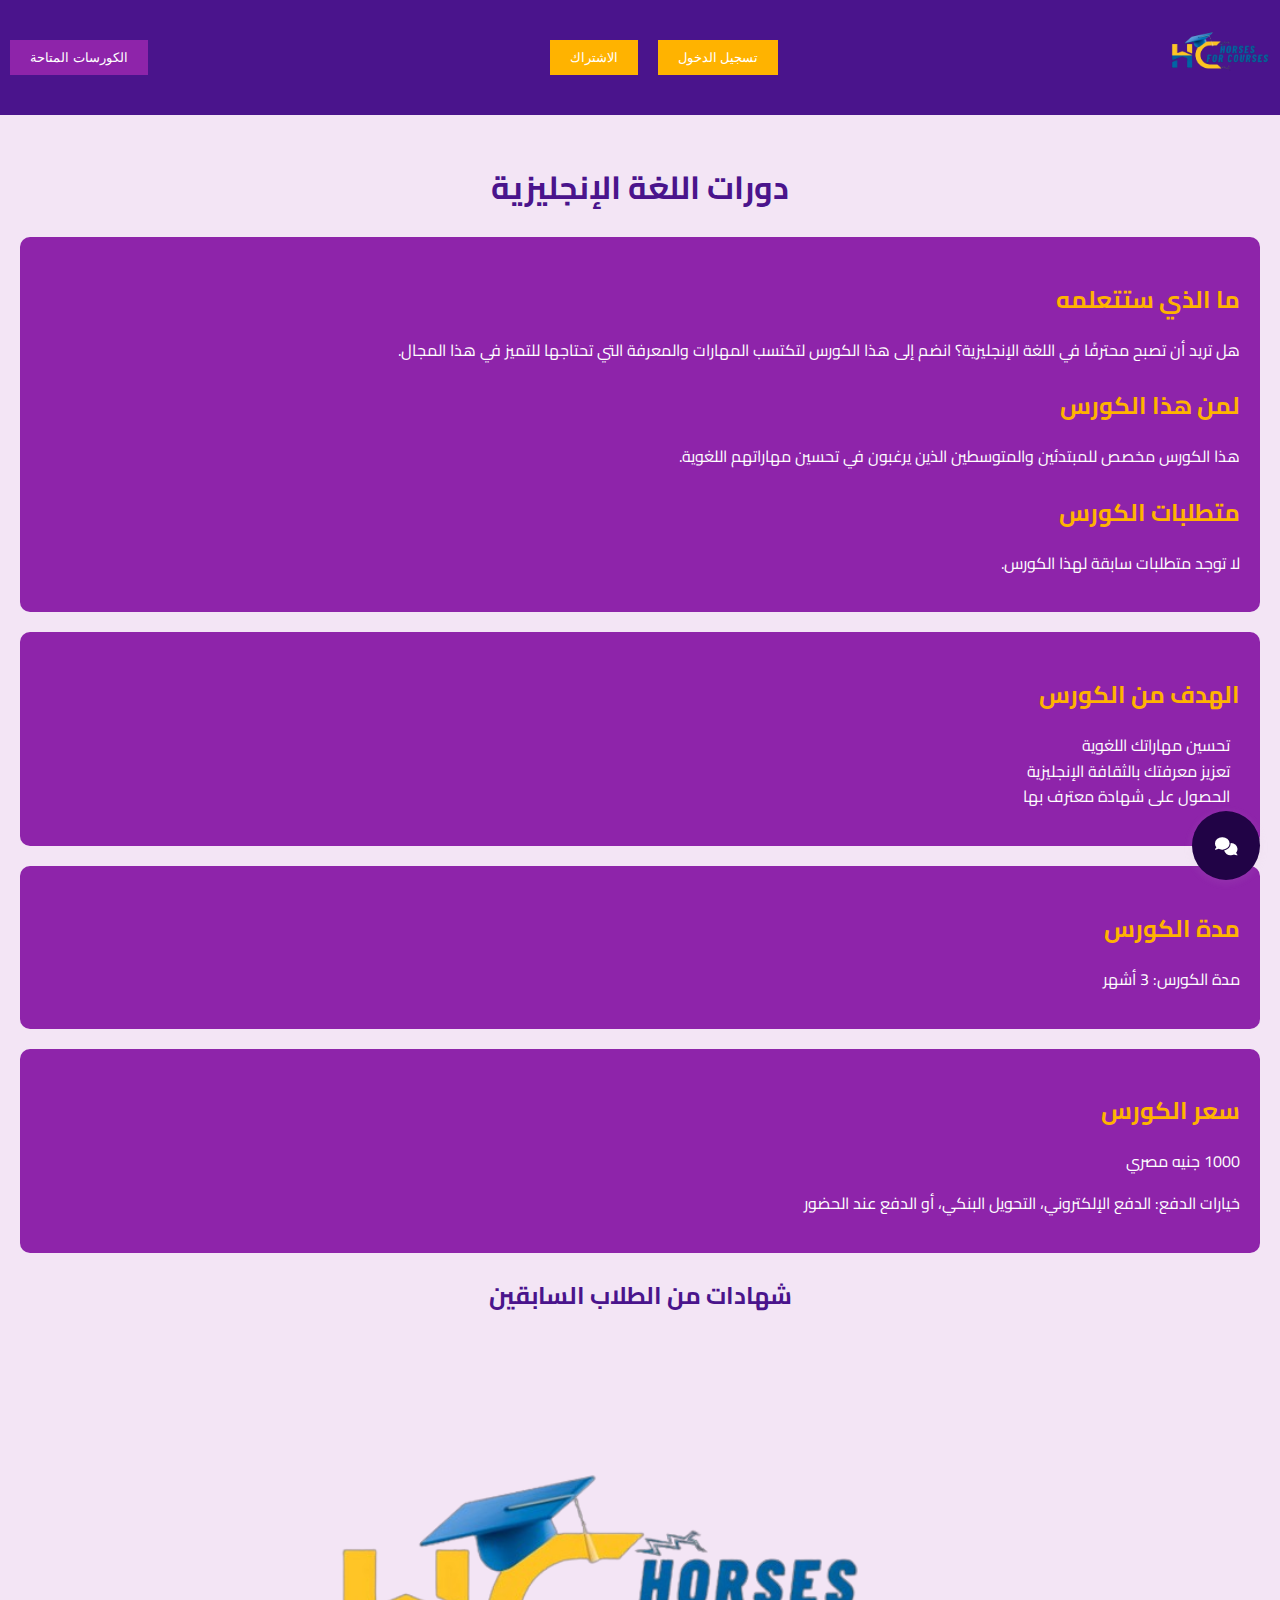
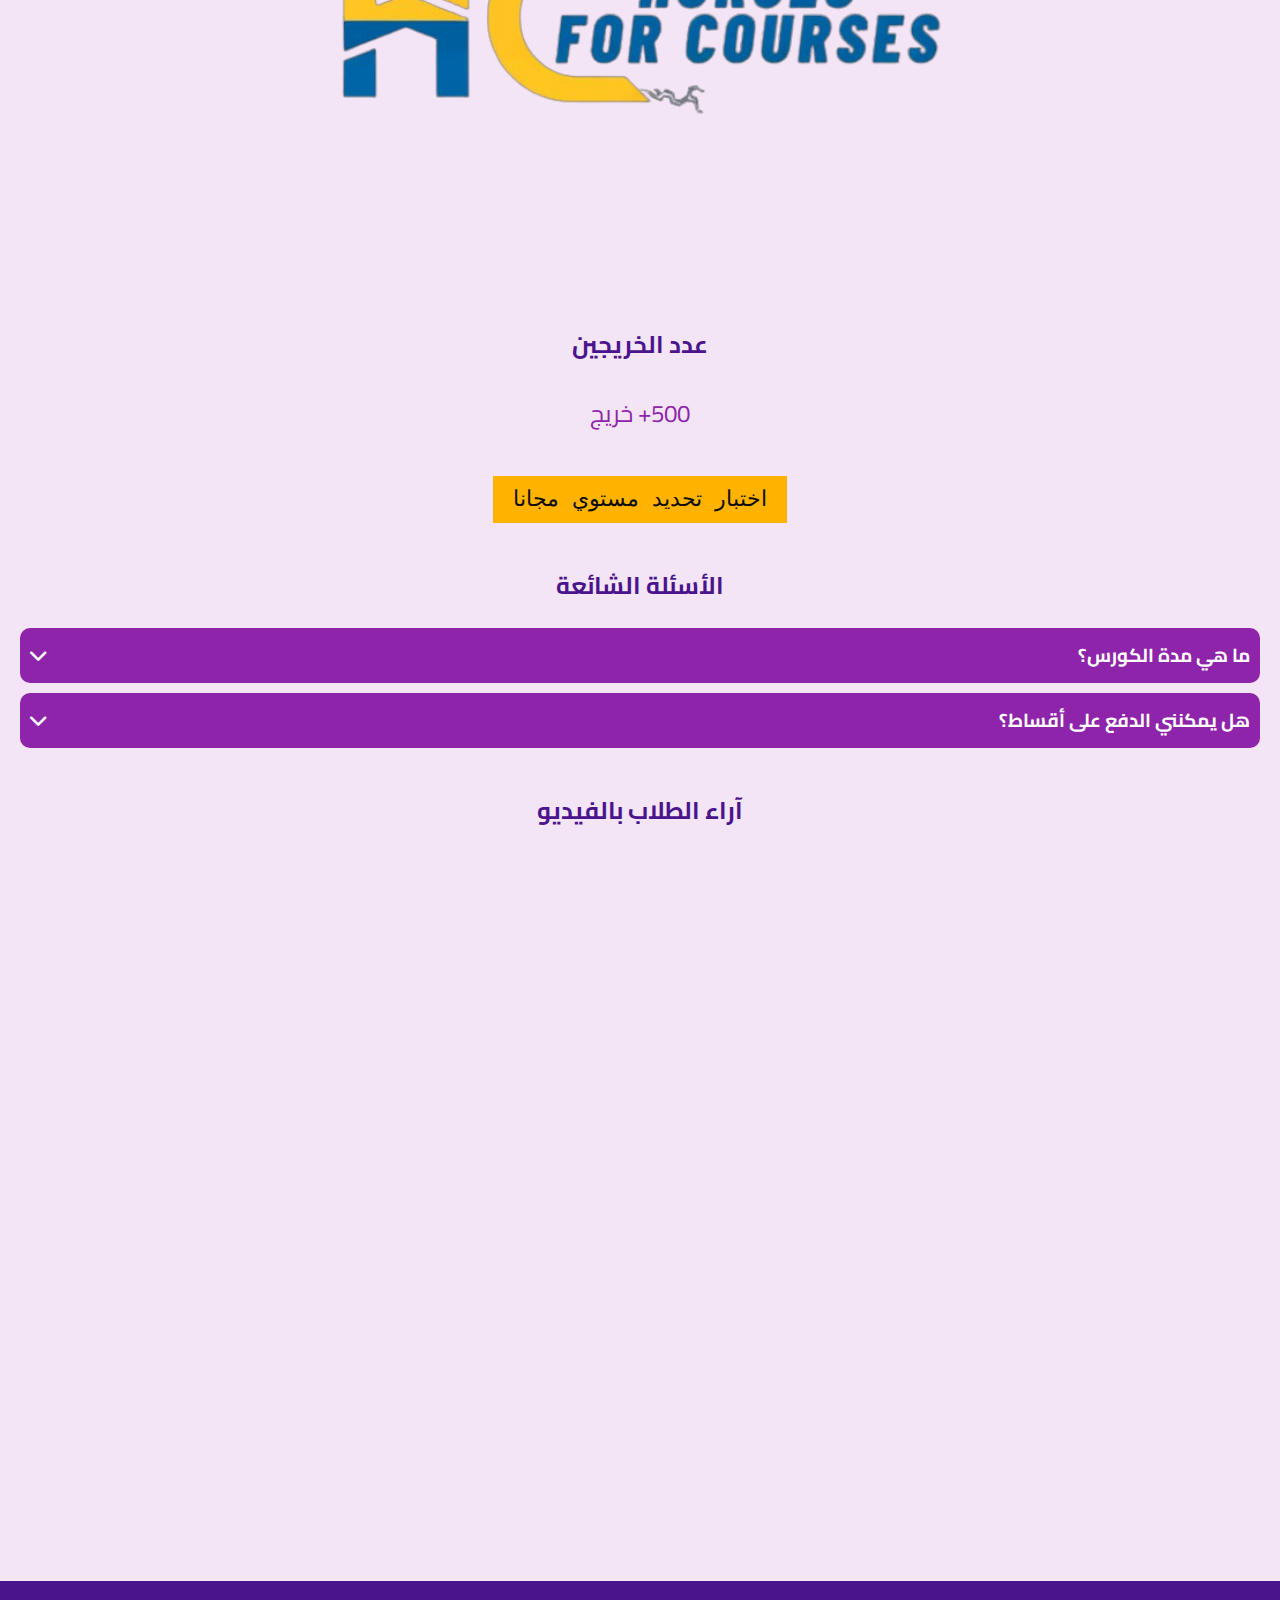
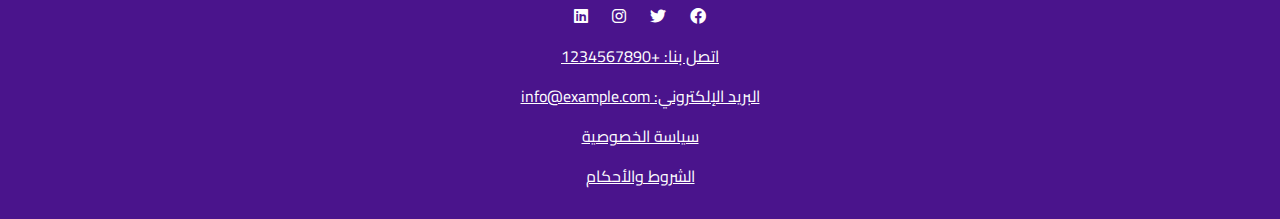
<file: horses for courses/index.html>
<!DOCTYPE html>
<html lang="ar">
<head>
    <meta charset="UTF-8">
    <meta name="viewport" content="width=device-width, initial-scale=1.0">
    <title>موقع دورات اللغة الإنجليزية</title>
    <link rel="stylesheet" href="style.css">
    <link rel="icon" type="image/x-icon" href="horses-for-courses.ico">
    <meta property="og:image" content="horses for courses.png">
    <meta property="og:image:alt" content="موقع لحجز كورسات انجليزي">
    <link rel="stylesheet" href="https://cdnjs.cloudflare.com/ajax/libs/font-awesome/6.0.0-beta3/css/all.min.css">
</head>
<body>
    <!-- الهيدر -->
    <header class="header">
        <div class="logo">
            <img src="horses for courses.png" alt="شعار الموقع">
        </div>
        <div class="header-buttons">
            <a href="login/تسجيل الدخول.html"><button class="btn login">تسجيل الدخول</button></a>
           <a href="login/الاشتراك .html"> <button class="btn signup">الاشتراك</button></a>
        </div>
        <!-- القائمة المنسدلة للكورسات المتاحة في الهيدر -->
        <div class="dropdown">
            <button class="dropbtn">الكورسات المتاحة</button>
            <div class="dropdown-content">
                <a href="#">كورس 1</a>
                <a href="#">كورس 2</a>
                <a href="#">كورس 3</a>
            </div>
        </div>
    </header>

    <!-- محتوى الصفحة -->
    <main>
        <section class="course-info">
            <h1>دورات اللغة الإنجليزية</h1>
            <div class="course-description">
                <h2>ما الذي ستتعلمه</h2>
                <p>هل تريد أن تصبح محترفًا في اللغة الإنجليزية؟ انضم إلى هذا الكورس لتكتسب المهارات والمعرفة التي تحتاجها للتميز في هذا المجال.</p>
                <h2>لمن هذا الكورس</h2>
                <p>هذا الكورس مخصص للمبتدئين والمتوسطين الذين يرغبون في تحسين مهاراتهم اللغوية.</p>
                <h2>متطلبات الكورس</h2>
                <p>لا توجد متطلبات سابقة لهذا الكورس.</p>
            </div>
            <div class="course-goals">
                <h2>الهدف من الكورس</h2>
                <ul>
                    <li><i class="icon"></i> تحسين مهاراتك اللغوية</li>
                    <li><i class="icon"></i> تعزيز معرفتك بالثقافة الإنجليزية</li>
                    <li><i class="icon"></i> الحصول على شهادة معترف بها</li>
                </ul>
            </div>
            <div class="course-duration">
                <h2>مدة الكورس</h2>
                <p><i class="icon"></i> مدة الكورس: 3 أشهر</p>
            </div>
            <div class="course-price">
                <h2>سعر الكورس</h2>
                <p><i class="icon"></i> 1000 جنيه مصري</p>
                <p>خيارات الدفع: الدفع الإلكتروني، التحويل البنكي، أو الدفع عند الحضور</p>
            </div>
        </section>

        <section class="testimonials">
            <h2>شهادات من الطلاب السابقين</h2>
            <div class="testimonial-slider">
                <div class="testimonial">
                    <img src="horses for courses.png" alt="رأي طالب 1">
                </div>
                <div class="testimonial">
                    <img src="horses for courses.png" alt="رأي طالب 2">
                </div>
                <div class="testimonial">
                    <img src="horses for courses.png" alt="رأي طالب 3">
                </div>
            </div>
        </section>

        <section class="graduates">
            <h2>عدد الخريجين</h2>
            <p>500+ خريج</p>
        </section>

        <section class="call-to-action">
            <a href="test/index.html"><button class="btn signup">اختبار تحديد مستوي مجانا</button></a> 
        </section>

        <section class="faq">
            <h2>الأسئلة الشائعة</h2>
            <div class="faq-item">
                <h3>ما هي مدة الكورس؟ <i class="fas fa-chevron-down"></i></h3>
                <p>مدة الكورس هي 3 أشهر.</p>
            </div>
            <div class="faq-item">
                <h3>هل يمكنني الدفع على أقساط؟ <i class="fas fa-chevron-down"></i></h3>
                <p>نعم، يمكنكم الدفع على أقساط مريحة.</p>
            </div>
        </section>

        <!-- قسم فيديوهات آراء الطلاب -->
        <section class="student-videos">
            <h2>آراء الطلاب بالفيديو</h2>
            <div class="video-container">
                <div class="video">
                    <iframe src="https://www.youtube.com/embed/VIDEO_ID_1" frameborder="0" allowfullscreen></iframe>
                </div>
                <div class="video">
                    <iframe src="https://www.youtube.com/embed/VIDEO_ID_2" frameborder="0" allowfullscreen></iframe>
                </div>
                <div class="video">
                    <iframe src="https://www.youtube.com/embed/VIDEO_ID_3" frameborder="0" allowfullscreen></iframe>
                </div>
            </div>
        </section>
    </main>


    <div class="chat-button" onclick="toggleChat()">
        <i class="fas fa-comments"></i>
    </div>
    <div class="chat-window" id="chatWindow">
        <div class="chat-header">
            <span>المساعد الذكي <span class="chat-status" id="chatStatus">&#9679;</span></span>
            <div>
                <button class="minimize-button" onclick="minimizeChat()">_</button>
                <button class="close-button" onclick="toggleChat()">x</button>
            </div>
        </div>
        <div class="chat-body" id="chatBody">
            <!-- Predefined questions -->
            <div class="predefined-questions">
             <p style="font-family: Georgia, 'Times New Roman', Times, serif; direction: rtl;">انا مساعد <span style="color: #FFB300; direction: ltr;">horses-for-courses</span> الذكي يمكنك التواصل معي </p>
            </div>
            <div class="predefined-questions">
                <button onclick="sendPredefinedMessage('معلومات عن الدورات')">معلومات عن الدورات</button>
                <button onclick="sendPredefinedMessage('الدورات المتاحة')">الدورات المتاحة</button>
                <button onclick="sendPredefinedMessage('مدة الدورة')">مدة الدورة</button>
                <button onclick="sendPredefinedMessage('رسوم الدورة')">رسوم الدورة</button>
                <button onclick="sendPredefinedMessage('التواصل مع مشرف')">التواصل مع مشرف</button>
            </div>
        </div>
        <div class="chat-footer">
            <input type="text" id="userInput" placeholder="اكتب رسالتك هنا..." onkeypress="if(event.key === 'Enter') sendMessage()">
            <button onclick="sendMessage()">إرسال</button>
        </div>
    </div>
    <!-- الفوتر -->
    <footer class="footer">
        <div class="social-media">
            <a href="https://facebook.com"><i class="fab fa-facebook"></i></a>
            <a href="https://twitter.com"><i class="fab fa-twitter"></i></a>
            <a href="https://instagram.com"><i class="fab fa-instagram"></i></a>
            <a href="https://linkedin.com"><i class="fab fa-linkedin"></i></a>
        </div>
        <div class="contact-info">
            <a href="tel:+1234567890">اتصل بنا: +1234567890</a>
            <a href="mailto:info@example.com">البريد الإلكتروني: info@example.com</a>
        </div>
        <div class="footer-links">
            <a href="#">سياسة الخصوصية</a>
            <a href="#">الشروط والأحكام</a>
        </div>
    </footer>

    <!-- السكريبتات -->
    <script src="main.js"></script>
</body>
</html>
</file>
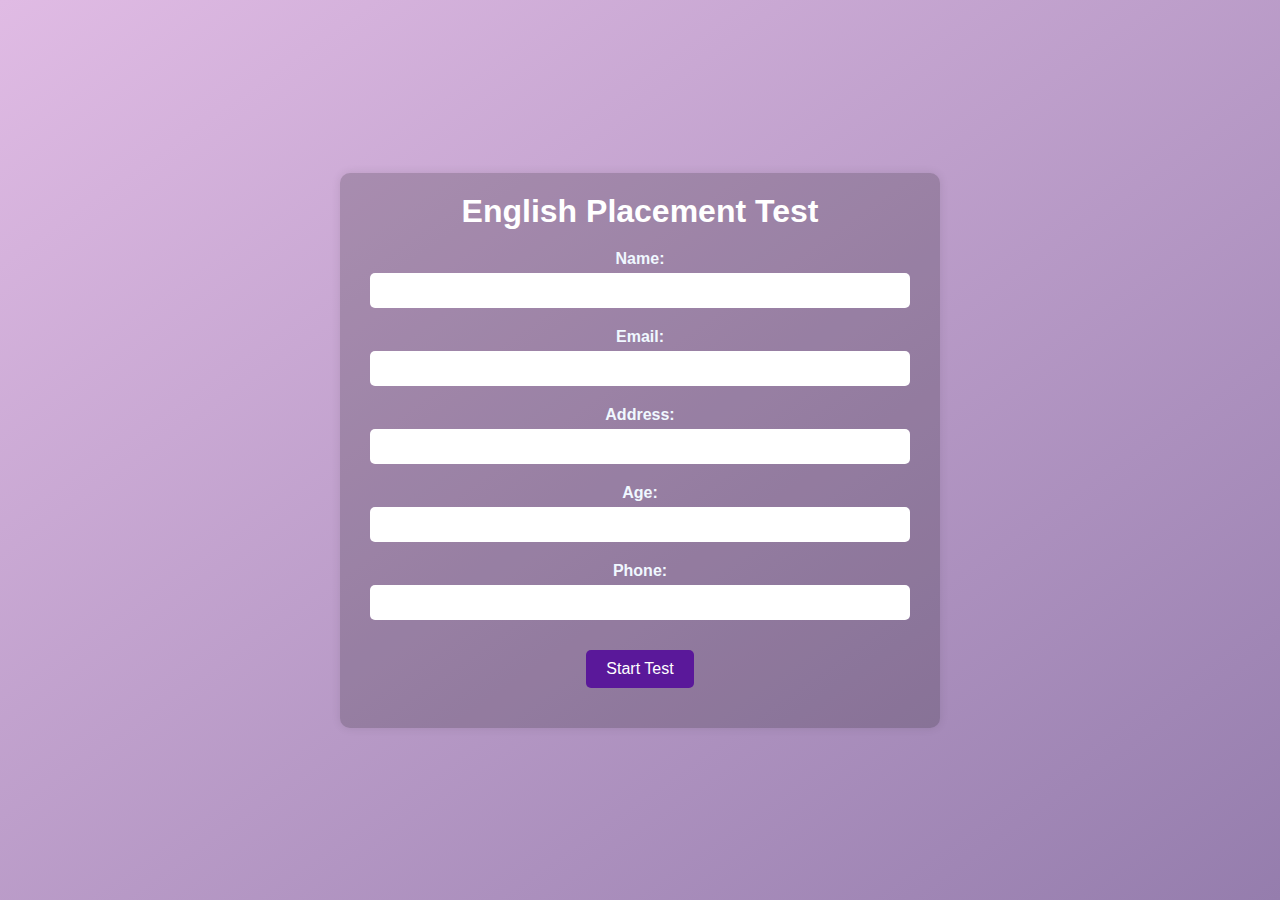
<file: horses for courses/test/index.html>
<!DOCTYPE html>
<html lang="en">
<head>
    <meta charset="UTF-8">
    <meta name="viewport" content="width=device-width, initial-scale=1.0">
    <link rel="icon" type="image/x-icon" href="horses-for-courses.ico">
    <meta property="og:image" content="horses for courses.png">
    <!-- يمكنك أيضًا إضافة وصف للصورة -->
    <meta property="og:image:alt" content="موقع لحجز كورسات انجليزي">

    <title>English Placement Test</title>
    <link rel="stylesheet" href="style.css">
</head>
<body>
    <div class="container">
        <h1>English Placement Test</h1>
        <div id="user-info-container">
            <label for="name">Name:</label>
            <input type="text" id="name" required>
            <label for="email">Email:</label>
            <input type="email" id="email" required>
            <label for="address">Address:</label>
            <input type="text" id="address" required>
            <label for="age">Age:</label>
            <input type="number" id="age" required>
            <label for="phone">Phone:</label>
            <input type="text" id="phone" required>
            <button onclick="startTest()">Start Test</button>
        </div>
        <div id="question-container" style="display:none;"></div>
        <button id="next-btn" onclick="nextQuestion()" style="display:none;">Next</button>
        <button id="submit-btn" onclick="submitTest()" style="display:none;">Submit</button>
    </div>
    <script src="script.js"></script>
</body>
</html>
</file>
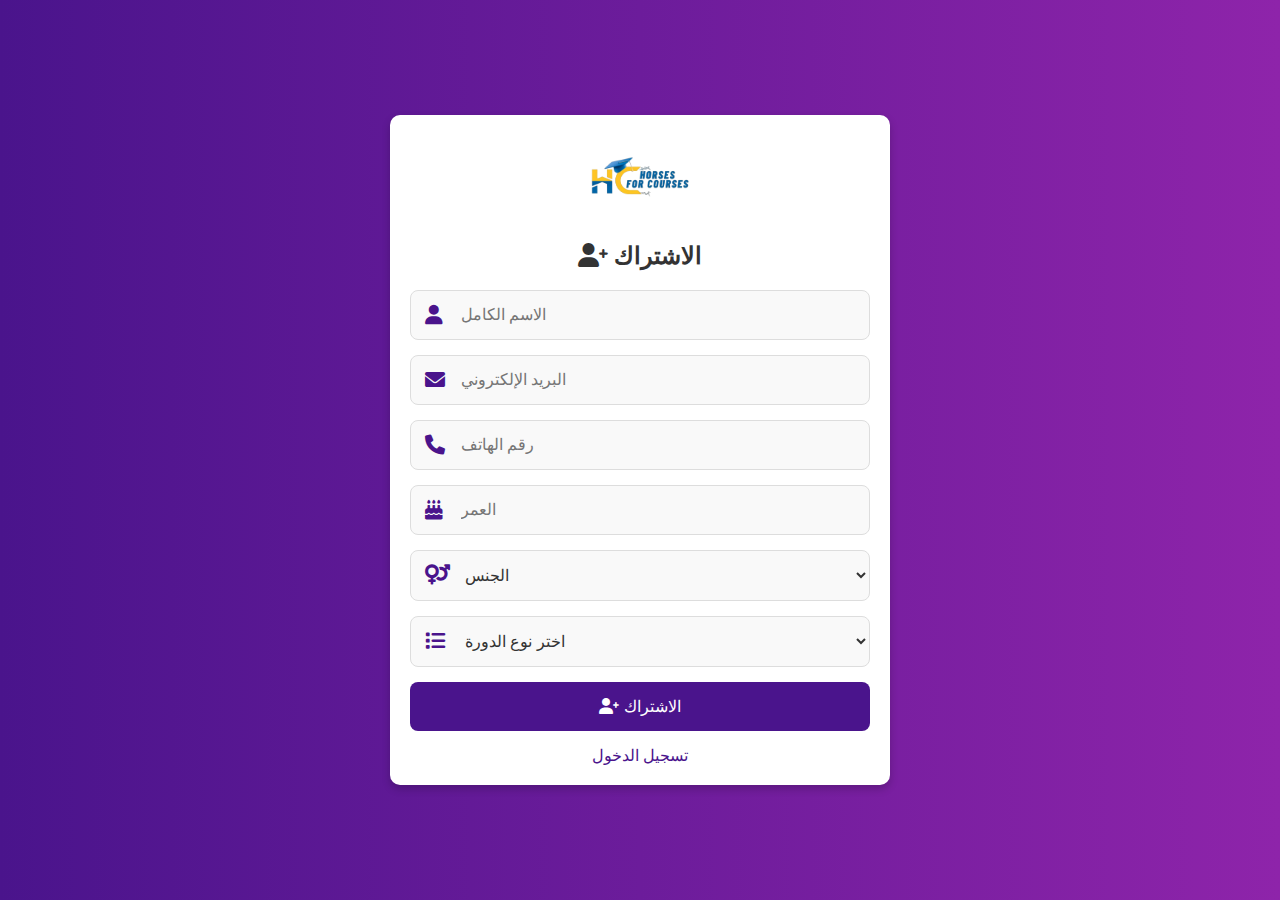
<file: horses for courses/login/الاشتراك .html>
<!DOCTYPE html>
<html lang="ar">
<head>
    <meta charset="UTF-8">
    <meta name="viewport" content="width=device-width, initial-scale=1.0">
    <title>الاشتراك</title>
    <link rel="stylesheet" href="styles.css">
    <link rel="icon" type="image/x-icon" href="horses-for-courses.ico">

    <link rel="stylesheet" href="https://cdnjs.cloudflare.com/ajax/libs/font-awesome/6.0.0-beta3/css/all.min.css">
</head>
<body>
    <div class="form-container">
        <img src="horses for courses.png" alt="لوجو الموقع" class="logo">
        <form action="#" method="post">
            <h1><i class="fas fa-user-plus"></i> الاشتراك</h1>
            <div class="input-group">
                <i class="fas fa-user"></i>
                <input type="text" placeholder="الاسم الكامل" required>
            </div>
            <div class="input-group">
                <i class="fas fa-envelope"></i>
                <input type="email" placeholder="البريد الإلكتروني" required>
            </div>
            <div class="input-group">
                <i class="fas fa-phone"></i>
                <input type="tel" placeholder="رقم الهاتف" required>
            </div>
            <div class="input-group">
                <i class="fas fa-cake-candles"></i>
                <input type="number" placeholder="العمر" min="1" max="90" required>
            </div>
            <div class="input-group">
                <i class="fas fa-venus-mars"></i>
                <select required>
                    <option value="" disabled selected>الجنس</option>
                    <option value="male">ذكر</option>
                    <option value="female">أنثى</option>
                </select>
            </div>
            <div class="input-group">
                <i class="fas fa-list"></i>
                <select required>
                    <option value="" disabled selected>اختر نوع الدورة</option>
                    <option value="children">كورس أطفال</option>
                    <option value="translation">كورس ترجمة</option>
                    <option value="language">كورس لغة</option>
                    <option value="other">أخرى</option>
                </select>
            </div>
            
            <button type="submit"><i class="fas fa-user-plus"></i> الاشتراك</button>
            <a href="تسجيل الدخول.html" class="toggle-form">تسجيل الدخول</a>
        </form>
    </div>
</body>
</html>
</file>
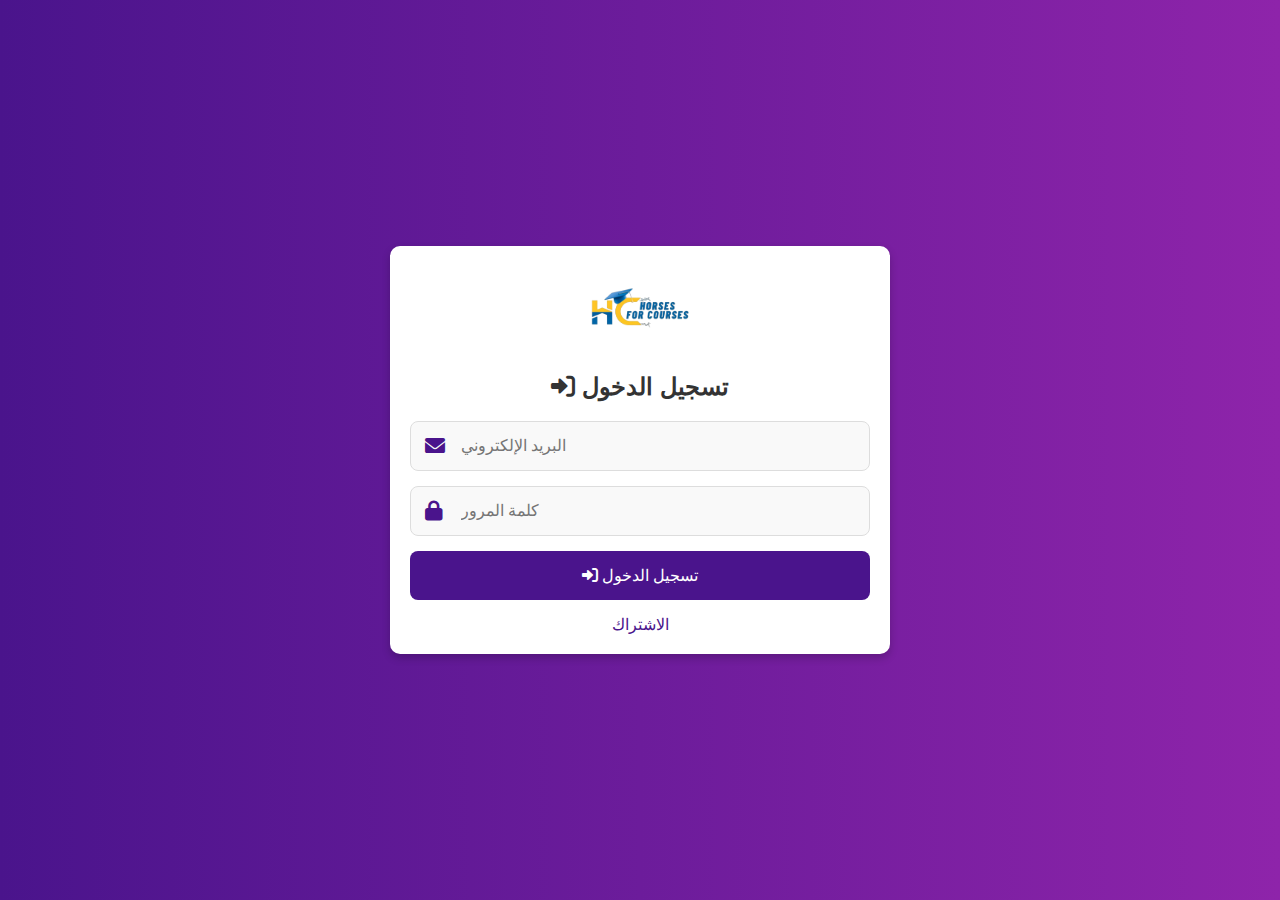
<file: horses for courses/login/تسجيل الدخول.html>
<!DOCTYPE html>
<html lang="ar">
<head>
    <meta charset="UTF-8">
    <meta name="viewport" content="width=device-width, initial-scale=1.0">
    <title>تسجيل الدخول</title>
    <link rel="stylesheet" href="styles.css">
    <link rel="icon" type="image/x-icon" href="horses-for-courses.ico">

    <link rel="stylesheet" href="https://cdnjs.cloudflare.com/ajax/libs/font-awesome/6.0.0-beta3/css/all.min.css">
</head>
<body>
    <div class="form-container">
        <img src="horses for courses.png" alt="لوجو الموقع" class="logo">
        <form action="#" method="post">
            <h1><i class="fas fa-sign-in-alt"></i> تسجيل الدخول</h1>
            <div class="input-group">
                <i class="fas fa-envelope"></i>
                <input type="email" placeholder="البريد الإلكتروني" required>
            </div>
            <div class="input-group">
                <i class="fas fa-lock"></i>
                <input type="password" placeholder="كلمة المرور" required>
            </div>
            <button><i class="fas fa-sign-in-alt"></i> تسجيل الدخول</button>
            <a href="الاشتراك .html" class="toggle-form">الاشتراك</a>
        </form>
    </div>
</body>
</html>
</file>
<file: horses for courses/style.css>
/* الخطوط والألوان الأساسية */
@import url('https://fonts.googleapis.com/css2?family=Cairo:wght@300;400;700&display=swap');

:root {
    --primary-color: #4A148C;
    --secondary-color: #8E24AA;
    --accent-color: #FFB300;
    --text-color: #FFFFFF;
    --background-color: #F3E5F5;
}

body {
    font-family: 'Cairo', sans-serif;
    color: var(--text-color);
    background-color: var(--background-color);
    margin: 0;
    padding: 0;
    direction: rtl;
}

/* الهيدر */
.header {
    display: flex;
    justify-content: space-between;
    align-items: center;
    background-color: var(--primary-color);
    padding: 10px 20px;
}

.header .logo img {
    max-width: 100px;
}

.header-buttons .btn {
    background-color: var(--accent-color);
    color: var(--text-color);
    border: none;
    padding: 10px 20px;
    margin-left: 10px;
    cursor: pointer;
    transition: background-color 0.3s;
}

.header-buttons .btn:hover {
    background-color: var(--secondary-color);
}

/* محتوى الصفحة */
main {
    padding: 20px;
}

.course-info h1 {
    color: var(--primary-color);
    text-align: center;
    margin-bottom: 20px;
}

.course-info .course-description,
.course-info .course-goals,
.course-info .course-duration,
.course-info .course-price {
    background-color: var(--secondary-color);
    border-radius: 10px;
    padding: 20px;
    margin-bottom: 20px;
}

.course-info h2 {
    color: var(--accent-color);
    margin-bottom: 10px;
}

.course-info p,
.course-info ul {
    color: var(--text-color);
    line-height: 1.6;
}

.course-info ul {
    list-style: none;
    padding: 0;
}

.course-info ul li {
    display: flex;
    align-items: center;
}

.course-info ul li .icon {
    margin-right: 10px;
}

/* شهادات الطلاب */
.testimonials {
    text-align: center;
    margin-bottom: 40px;
}

.testimonials h2 {
    color: var(--primary-color);
    margin-bottom: 20px;
}

.testimonial-slider {
    display: flex;
    overflow: hidden;
    position: relative;
    width: 100%;
}

.testimonial {
    min-width: 100%;
    transition: transform 1s ease;
}

.testimonial img {
    width: 50%;
    border-radius: 10px;
}

/* عدد الخريجين */
.graduates {
    text-align: center;
    margin-bottom: 40px;
}

.graduates h2 {
    color: var(--primary-color);
    margin-bottom: 10px;
}

.graduates p {
    color: var(--secondary-color);
    font-size: 1.5em;
}

/* دعوة للعمل */
.call-to-action {
    text-align: center;
    margin-bottom: 40px;
}

.call-to-action .btn {
    background-color: var(--accent-color);
    color: #0c0c0c;
    border: none;
    padding: 10px 20px;
    cursor: pointer;
    transition: background-color 0.3s;
    font-family: monospace;
    font-size: 22px;
}

.call-to-action .btn:hover {
    background-color: var(--secondary-color);
}

/* الأسئلة الشائعة */
.faq {
    margin-bottom: 40px;
}

.faq h2 {
    color: var(--primary-color);
    margin-bottom: 20px;
    text-align: center;
}

.faq-item {
    background-color: var(--secondary-color);
    border-radius: 10px;
    margin-bottom: 10px;
    padding: 10px;
    cursor: pointer;
    transition: background-color 0.3s;
}

.faq-item:hover {
    background-color: var(--accent-color);
}

.faq-item h3 {
    display: flex;
    justify-content: space-between;
    align-items: center;
    color: var(--text-color);
    margin: 0;
}

.faq-item p {
    display: none;
    margin-top: 10px;
    color: var(--text-color);
}

/* الفوتر */
.footer {
    background-color: var(--primary-color);
    color: var(--text-color);
    padding: 20px;
    text-align: center;
}

.footer .social-media a {
    color: var(--text-color);
    margin: 0 10px;
    transition: color 0.3s;
}

.footer .social-media a:hover {
    color: var(--accent-color);
}

.footer .contact-info a,
.footer .footer-links a {
    color: var(--text-color);
    display: block;
    margin: 10px 0;
    transition: color 0.3s;
}

.footer .contact-info a:hover,
.footer .footer-links a:hover {
    color: var(--accent-color);
}

/* تجاوب التصميم */
@media (max-width: 768px) {
    .header {
        flex-direction: column;
        text-align: center;
    }

    .header .header-buttons {
        margin-top: 10px;
    }

    .testimonials,
    .faq {
        padding: 0 10px;
    }

    .testimonial {
        flex-direction: column;
    }
}




/* تنسيق الهيدر */
.header {
    display: flex;
    justify-content: space-between;
    align-items: center;
    padding: 10px;
    background-color: var(--primary-color);
    color: var(--text-color);
}

.header .logo img {
    width: 100px;
}

.header .header-buttons {
    display: flex;
    gap: 10px;
}

.header .header-buttons .btn {
    padding: 10px 20px;
    border: none;
    cursor: pointer;
}

.header .dropdown {
    position: relative;
    display: inline-block;
}

.header .dropbtn {
    background-color: var(--secondary-color);
    color: var(--text-color);
    padding: 10px 20px;
    border: none;
    cursor: pointer;
}

.header .dropdown-content {
    display: none;
    position: absolute;
    background-color: var(--background-color);
    min-width: 160px;
    box-shadow: 0px 8px 16px 0px rgba(0,0,0,0.2);
    z-index: 1;
}

.header .dropdown-content a {
    color: var(--primary-color);
    padding: 12px 16px;
    text-decoration: none;
    display: block;
    transition: background-color 0.3s;
}

.header .dropdown-content a:hover {
    background-color: var(--accent-color);
}

.header .dropdown:hover .dropdown-content {
    display: block;
}

.header .dropdown:hover .dropbtn {
    background-color: var(--accent-color);
}

/* فيديوهات الطلاب */
.student-videos {
    text-align: center;
    margin-bottom: 40px;
}

.student-videos h2 {
    color: var(--primary-color);
    margin-bottom: 20px;
}

.video-container {
    display: flex;
    flex-wrap: wrap;
    justify-content: center;
    gap: 20px;
}

.video {
    flex: 1 1 100%;
    max-width: 560px;
}

.video iframe {
    width: 100%;
    height: 315px;
}

/* قائمة الدورات */
.available-courses {
    text-align: center;
    margin-bottom: 40px;
}

.available-courses h2 {
    color: var(--primary-color);
    margin-bottom: 20px;
}

.dropdown {
    position: relative;
    display: inline-block;
}

.dropbtn {
    background-color: var(--secondary-color);
    color: var(--text-color);
    padding: 10px 20px;
    border: none;
    cursor: pointer;
}

.dropdown-content {
    display: none;
    position: absolute;
    background-color: var(--background-color);
    min-width: 160px;
    box-shadow: 0px 8px 16px 0px rgba(0,0,0,0.2);
    z-index: 1;
}

.dropdown-content a {
    color: var(--primary-color);
    padding: 12px 16px;
    text-decoration: none;
    display: block;
    transition: background-color 0.3s;
}

.dropdown-content a:hover {
    background-color: var(--accent-color);
}

.dropdown:hover .dropdown-content {
    display: block;
}

.dropdown:hover .dropbtn {
    background-color: var(--accent-color);
}

/* التكيف مع الشاشات الصغيرة */
@media screen and (max-width: 768px) {
    .header {
        flex-direction: column;
    }

    .header .logo img {
        width: 80px;
    }

    .header .header-buttons {
        flex-direction: column;
        gap: 5px;
    }

    .header .dropdown {
        margin-top: 10px;
    }

    .video-container {
        flex-direction: column;
    }

    .video iframe {
        height: 200px;
    }
}



/* زر الدردشة */
.chat-button {
    position: fixed;
    bottom: 20px;
    right: 20px;
    background-color: #4CAF50;
    color: white;
    border: none;
    border-radius: 50%;
    padding: 15px;
    cursor: pointer;
    font-size: 18px;
    box-shadow: 0px 4px 8px rgba(0,0,0,0.2);
}

.chat-button:hover {
    background-color: #45a049;
}

/* نافذة الدردشة */
.chat-window {
    display: none;
    position: fixed;
    bottom: 70px;
    right: 20px;
    width: 300px;
    height: 400px;
    background-color: white;
    border: 1px solid #ccc;
    border-radius: 10px;
    box-shadow: 0px 4px 8px rgba(0,0,0,0.2);
    overflow: hidden;
}

.chat-output {
    height: 80%;
    padding: 10px;
    overflow-y: auto;
    border-bottom: 1px solid #ccc;
}

.chat-input {
    width: 100%;
    padding: 10px;
    border: none;
    box-sizing: border-box;
}

.chat-input:focus {
    outline: none;
}

.chat-button {
    position: fixed;
    bottom: 20px;
    left: 20px;
    background-color: #210346;
    color: var(--text-color);
    border: none;
    border-radius: 50%;
    width: 38px;
    height: 39px;
    display: flex;
    justify-content: center;
    align-items: center;
    cursor: pointer;
    box-shadow: 0 2px 10px rgba(214, 207, 207, 0.1);
    transition: background-color 0.3s;
}

.chat-button:hover {
    background-color: var(--secondary-color);
}

.chat-window {
    position: fixed;
    bottom: 90px;
    right: 20px;
    width: 300px;
    height: 400px;
    background-color: var(--background-color);
    border-radius: 10px;
    box-shadow: 0 2px 10px rgba(0, 0, 0, 0.1);
    display: none;
    flex-direction: column;
}

.chat-header {
    background-color: var(--primary-color);
    color: var(--text-color);
    padding: 10px;
    display: flex;
    justify-content: space-between;
    align-items: center;
    border-top-left-radius: 10px;
    border-top-right-radius: 10px;
}

.chat-body {
    flex: 1;
    padding: 10px;
    overflow-y: auto;
    display: flex;
    flex-direction: column;
}

.message {
    background-color: var(--secondary-color);
    color: var(--text-color);
    padding: 10px;
    border-radius: 10px;
    margin-bottom: 10px;
    max-width: 80%;
    position: relative;
    margin: 16px;
}

.user-message {
    align-self: flex-end;
    background-color: var(--primary-color);
    margin: 20px;
}

.bot-message {
    align-self: flex-start;
    background-color: var(--secondary-color);
}

.timestamp {
    font-size: 0.8em;
    position: absolute;
    bottom: -20px;
    left: 10px;
    color: #424242;
    margin: -2px;
}

.chat-footer {
    display: flex;
    align-items: center;
    padding: 10px;
    border-top: 1px solid #ddd;
}

.chat-footer input {
    flex: 1;
    padding: 10px;
    border: 1px solid #ddd;
    border-radius: 5px;
}

.chat-footer button {
    background-color: var(--primary-color);
    color: var(--text-color);
    border: none;
    padding: 10px;
    margin-left: 10px;
    cursor: pointer;
    border-radius: 5px;
}

.chat-header .close-button {
    background: none;
    border: none;
    color: var(--text-color);
    font-size: 1.2em;
    cursor: pointer;
}

.chat-header .minimize-button {
    background: none;
    border: none;
    color: var(--text-color);
    font-size: 1.2em;
    cursor: pointer;
    margin-right: 10px;
}

.chat-status {
    font-size: 0.8em;
    color: var(--online-color);
}

.status-offline {
    color: var(--offline-color);
}

.predefined-questions {
    background-color: var(--secondary-color);
    color: var(--text-color);
    border-radius: 10px;
    padding: 10px;
    margin-bottom: 10px;
}

.predefined-questions button {
    background-color: var(--background-color);
    color: var(--primary-color);
    border: none;
    padding: 5px 10px;
    margin: 5px 0;
    cursor: pointer;
    border-radius: 5px;
    width: 100%;
}
</file>
<file: horses for courses/test/style.css>
/* Reset styles */
* {
    margin: 0;
    padding: 0;
    box-sizing: border-box;
}

body {
    font-family: Arial, sans-serif;
    background: linear-gradient(to bottom right, #E0BBE4, #957DAD);
    color: #fff;
    text-align: center;
    display: flex;
    justify-content: center;
    align-items: center;
    height: 100vh;
    padding: 20px;
}

.container {
    max-width: 600px;
    width: 100%;
    padding: 20px;
    background-color: rgba(17, 17, 17, 0.2);
    border-radius: 10px;
    box-shadow: 0 0 10px rgba(0, 0, 0, 0.1);
    color: aliceblue;
}

h1 {
    color: #fff;
    margin-bottom: 20px;
}

label {
    display: block;
    margin: 10px 0 5px;
    font-weight: bold;
}

input[type="text"],
input[type="email"],
input[type="number"],
input[type="radio"] {
    width: calc(100% - 20px);
    padding: 10px;
    margin-bottom: 10px;
    border: none;
    border-radius: 5px;
}

input[type="radio"] {
    width: auto;
}

button {
    padding: 10px 20px;
    margin: 20px 0;
    border: none;
    border-radius: 5px;
    background-color: #5A189A;
    color: #fff;
    font-size: 16px;
    cursor: pointer;
}

button:hover {
    background-color: #4C148A;
}

.result-content {
    display: flex;
    align-items: center;
    justify-content: center;
    flex-direction: column;
    margin-top: 20px;
}

.logo {
    max-width: 100px;
    margin-bottom: 20px;
}

.result-details {
    text-align: left;
    margin-bottom: 20px;
}

.result-details p {
    margin: 5px 0;
}
audio{
    width: 85%;
}

@media (max-width: 768px) {
    .container {
        width: 90%;
    }
}

@media (max-width: 480px) {
    h1 {
        font-size: 24px;
    }

    input[type="text"],
    input[type="email"],
    input[type="number"],
    input[type="radio"] {
        width: 100%;
    }

    button {
        width: 100%;
    }
}
 @media print {
   .a{
    display: none;
    
   }
 }
</file>
<file: horses for courses/login/styles.css>
/* Reset some default styles */
* {
    margin: 0;
    padding: 0;
    box-sizing: border-box;
    font-family: 'Arial', sans-serif;
}

/* General body styling */
body {
    background: linear-gradient(to right, #4A148C, #8E24AA);
    display: flex;
    justify-content: center;
    align-items: center;
    height: 100vh;
    color: #fff;
    overflow: hidden; /* Ensure no overflow */
    
}

/* Container styling */
.form-container {
    background: #fff;
    color: #333;
    border-radius: 10px;
    box-shadow: 0 4px 8px rgba(0, 0, 0, 0.2);
    padding: 20px;
    width: 90%;
    max-width: 500px;
    position: relative; /* Ensure that container positioning is relative */
    overflow: hidden; /* Hide any overflow within the container */
    transition: transform 0.3s ease, box-shadow 0.3s ease;
}

/* Logo styling */
.logo {
    display: block;
    margin: 0 auto 20px;
    width: 100px;
    height: auto;
}

/* Form heading */
h1 {
    font-size: 24px;
    margin-bottom: 20px;
    text-align: center;
}

/* Input groups */
.input-group {
    position: relative;
    margin-bottom: 15px;
    display: flex;
    align-items: center;
}

.input-group i {
    position: absolute;
    left: 15px;
    font-size: 20px; /* Adjust font size of icons */
    color: #4A148C;
}

.input-group input,
.input-group select,
.input-group textarea {
    width: 100%;
    padding: 15px 15px 15px 50px;
    border: 1px solid #ddd;
    border-radius: 8px;
    font-size: 16px;
    color: #333;
    background-color: #f9f9f9;
    transition: border-color 0.3s ease, box-shadow 0.3s ease;
}

.input-group input:focus,
.input-group select:focus,
.input-group textarea:focus {
    border-color: #4A148C;
    box-shadow: 0 0 8px rgba(74, 20, 140, 0.3);
    outline: none;
}

/* Button styling */
button {
    background: #4A148C;
    color: #fff;
    border: none;
    padding: 15px;
    border-radius: 8px;
    font-size: 16px;
    width: 100%;
    cursor: pointer;
    transition: background-color 0.3s ease, transform 0.3s ease;
}

button:hover {
    background: #8E24AA;
    transform: translateY(-2px);
}

button:active {
    background: #4A148C;
    transform: translateY(0);
}

/* Toggle form link styling */
.toggle-form {
    display: block;
    text-align: center;
    margin-top: 15px;
    color: #4A148C;
    text-decoration: none;
    font-size: 16px;
}

.toggle-form:hover {
    text-decoration: underline;
}

/* Responsive design */
@media (max-width: 768px) {
    .form-container {
        width: 90%;
        padding: 20px;
    }
}

@media (max-width: 480px) {
    .input-group {
        flex-direction: column; /* Stack label and input vertically */
        align-items: stretch;
    }

    .input-group i {
        position: relative;
        margin-bottom: 10px; /* Space between icon and input */
        font-size: 18px; /* Adjust font size for smaller screens */
        left: 0;
    }

    .input-group input,
    .input-group select,
    .input-group textarea {
        padding: 15px;
        font-size: 14px; /* Adjust font size for smaller screens */
    }

    .logo {
        width: 80px;
    }

    h1 {
        font-size: 20px;
    }
}
</file>
